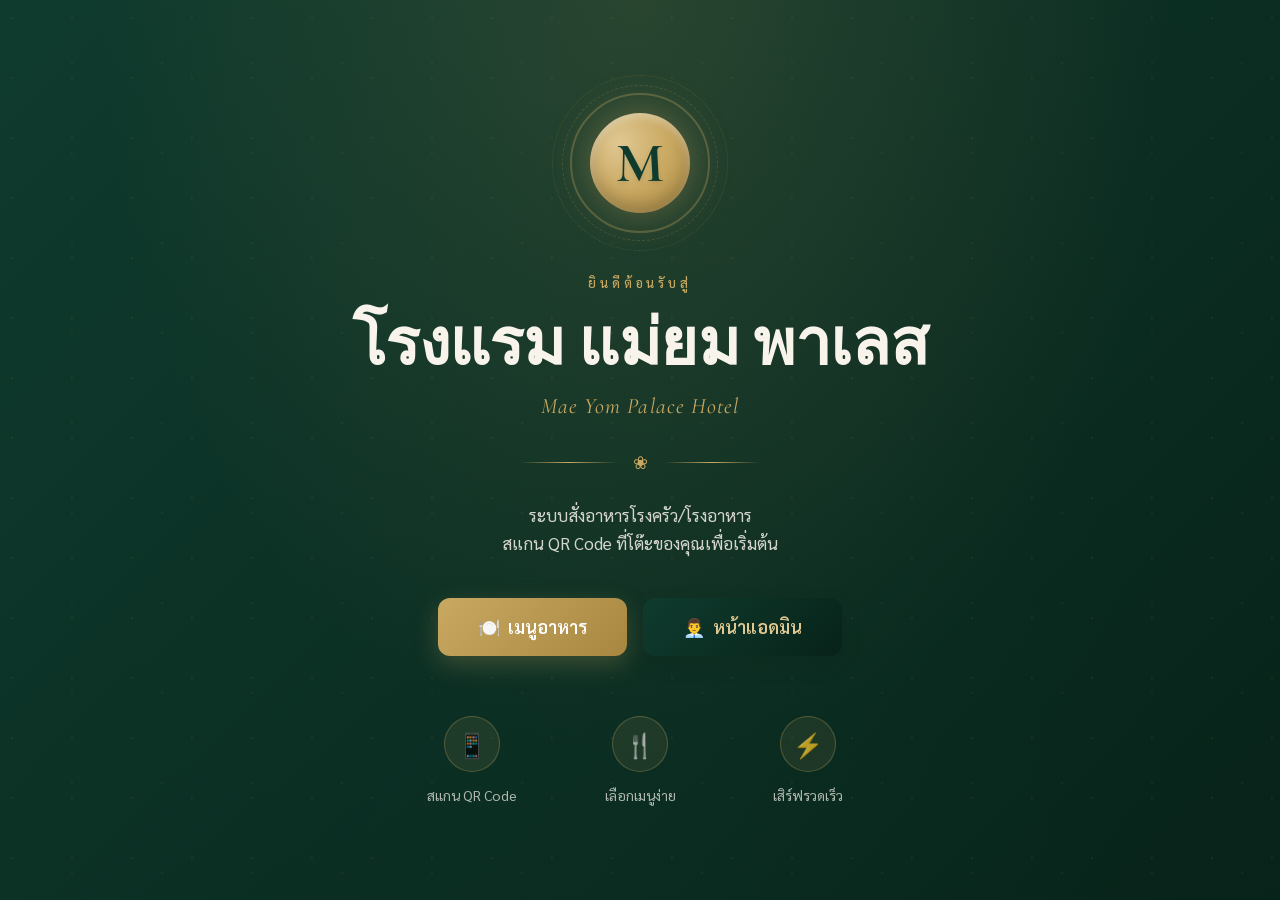
<file: public/index.html>
<!DOCTYPE html>
<html lang="th">
<head>
    <meta charset="UTF-8">
    <meta name="viewport" content="width=device-width, initial-scale=1.0, maximum-scale=1.0">
    <meta name="theme-color" content="#0F3B2E">
    <title>โรงแรม แม่ยม พาเลส | Mae Yom Palace Hotel</title>
    
    <link rel="preconnect" href="https://fonts.googleapis.com">
    <link rel="preconnect" href="https://fonts.gstatic.com" crossorigin>
    <link href="https://fonts.googleapis.com/css2?family=Cormorant+Garamond:wght@400;500;600;700&family=Sarabun:wght@300;400;500;600;700&display=swap" rel="stylesheet">
    
    <link rel="stylesheet" href="css/styles.css">
    <link rel="manifest" href="manifest.json">
</head>
<body>
    <div class="hero-bg">
        <div class="hero-content">
            <div class="hero-emblem">
                <div class="emblem-circle">
                    <span class="emblem-letter">M</span>
                </div>
                <div class="emblem-rays"></div>
            </div>
            
            <div class="hero-text">
                <p class="hero-eyebrow">ยินดีต้อนรับสู่</p>
                <h1 class="hero-title">โรงแรม แม่ยม พาเลส</h1>
                <p class="hero-subtitle">Mae Yom Palace Hotel</p>
                
                <div class="divider-luxury">
                    <span class="divider-luxury-icon">❀</span>
                </div>
                
                <p class="hero-description">
                    ระบบสั่งอาหารโรงครัว/โรงอาหาร<br>
                    สแกน QR Code ที่โต๊ะของคุณเพื่อเริ่มต้น
                </p>
            </div>
            
            <div class="hero-actions">
                <a href="#" id="btn-customer" class="btn btn-primary btn-xl">
                    <span>🍽️</span> เมนูอาหาร
                </a>
                <a href="admin.html" class="btn btn-emerald btn-xl">
                    <span>👨‍💼</span> หน้าแอดมิน
                </a>
            </div>
            
            <div class="hero-features">
                <div class="feature-item">
                    <div class="feature-icon">📱</div>
                    <p>สแกน QR Code</p>
                </div>
                <div class="feature-item">
                    <div class="feature-icon">🍴</div>
                    <p>เลือกเมนูง่าย</p>
                </div>
                <div class="feature-item">
                    <div class="feature-icon">⚡</div>
                    <p>เสิร์ฟรวดเร็ว</p>
                </div>
            </div>
        </div>
    </div>
    
    <style>
        .hero-bg {
            min-height: 100vh;
            background: 
                radial-gradient(ellipse at top, rgba(201, 168, 97, 0.15), transparent 60%),
                radial-gradient(ellipse at bottom, rgba(15, 59, 46, 0.1), transparent 60%),
                linear-gradient(135deg, #0F3B2E 0%, #082319 100%);
            position: relative;
            overflow: hidden;
            display: flex;
            align-items: center;
            justify-content: center;
            padding: 40px 20px;
        }
        
        .hero-bg::before {
            content: '';
            position: absolute;
            inset: 0;
            background-image: 
                radial-gradient(circle at 20% 30%, rgba(201, 168, 97, 0.08) 1px, transparent 1px),
                radial-gradient(circle at 80% 70%, rgba(201, 168, 97, 0.06) 1px, transparent 1px);
            background-size: 60px 60px, 90px 90px;
            pointer-events: none;
        }
        
        .hero-content {
            text-align: center;
            max-width: 640px;
            position: relative;
            z-index: 1;
            animation: fade-in-up 0.8s ease;
        }
        
        .hero-emblem {
            position: relative;
            width: 140px;
            height: 140px;
            margin: 0 auto 40px;
            display: flex;
            align-items: center;
            justify-content: center;
        }
        
        .emblem-circle {
            width: 100px;
            height: 100px;
            border-radius: 50%;
            background: 
                radial-gradient(circle at 30% 30%, #E0C892, #C9A861 50%, #A88840);
            display: flex;
            align-items: center;
            justify-content: center;
            box-shadow: 
                0 0 40px rgba(201, 168, 97, 0.4),
                inset 0 -8px 16px rgba(0,0,0,0.2),
                inset 0 4px 8px rgba(255,255,255,0.4);
            position: relative;
            z-index: 2;
        }
        
        .emblem-letter {
            font-family: 'Cormorant Garamond', serif;
            font-size: 56px;
            font-weight: 700;
            color: #0F3B2E;
            text-shadow: 0 2px 4px rgba(0,0,0,0.1);
        }
        
        .emblem-rays {
            position: absolute;
            inset: 0;
            border: 2px solid rgba(201, 168, 97, 0.3);
            border-radius: 50%;
            animation: emblem-rotate 20s linear infinite;
        }
        
        .emblem-rays::before, .emblem-rays::after {
            content: '';
            position: absolute;
            inset: -10px;
            border: 1px dashed rgba(201, 168, 97, 0.2);
            border-radius: 50%;
        }
        
        .emblem-rays::after {
            inset: -20px;
            border-style: dotted;
        }
        
        @keyframes emblem-rotate {
            to { transform: rotate(360deg); }
        }
        
        .hero-eyebrow {
            font-size: 13px;
            letter-spacing: 0.3em;
            text-transform: uppercase;
            color: #C9A861;
            margin-bottom: 16px;
            font-weight: 500;
        }
        
        .hero-title {
            font-family: 'Cormorant Garamond', serif;
            font-size: clamp(2.5rem, 6vw, 4rem);
            font-weight: 600;
            color: #F8F4EC;
            line-height: 1.1;
            margin-bottom: 8px;
            letter-spacing: -0.01em;
        }
        
        .hero-subtitle {
            font-family: 'Cormorant Garamond', serif;
            font-style: italic;
            font-size: 22px;
            color: #C9A861;
            margin-bottom: 24px;
            letter-spacing: 0.05em;
        }
        
        .hero-description {
            color: rgba(248, 244, 236, 0.85);
            font-size: 17px;
            line-height: 1.7;
            margin-bottom: 40px;
        }
        
        .divider-luxury {
            margin: 24px auto;
            max-width: 240px;
        }
        
        .hero-actions {
            display: flex;
            gap: 16px;
            justify-content: center;
            flex-wrap: wrap;
            margin-bottom: 60px;
        }
        
        .hero-features {
            display: grid;
            grid-template-columns: repeat(3, 1fr);
            gap: 24px;
            max-width: 480px;
            margin: 0 auto;
        }
        
        .feature-item {
            text-align: center;
            color: rgba(248, 244, 236, 0.7);
            font-size: 14px;
        }
        
        .feature-icon {
            width: 56px;
            height: 56px;
            margin: 0 auto 12px;
            background: rgba(201, 168, 97, 0.1);
            border: 1px solid rgba(201, 168, 97, 0.3);
            border-radius: 50%;
            display: flex;
            align-items: center;
            justify-content: center;
            font-size: 24px;
        }
        
        @media (max-width: 480px) {
            .hero-actions { flex-direction: column; }
            .hero-actions .btn { width: 100%; }
        }
    </style>
    
    <script src="js/config.js"></script>
    <script>
        // ตรวจสอบว่ามี table param ไหม (มาจากการสแกน QR)
        const params = new URLSearchParams(window.location.search);
        const tableNumber = params.get('table');
        
        if (tableNumber) {
            // มาจากการสแกน QR -> redirect ไปหน้าเมนู
            window.location.href = `menu.html?table=${tableNumber}`;
        }
        
        // ปุ่มเมนูอาหาร -> ให้กรอกเลขโต๊ะ หรือเลือกกลับบ้าน
        document.getElementById('btn-customer').addEventListener('click', (e) => {
            e.preventDefault();
            const choice = confirm('คุณกำลังจะ:\n\n[ตกลง] = สั่งกลับบ้าน (Takeaway)\n[ยกเลิก] = กินที่นี่ (กรุณากรอกเลขโต๊ะ)');
            if (choice) {
                window.location.href = 'menu.html?type=takeaway';
            } else {
                const t = prompt('กรุณากรอกเลขโต๊ะ:');
                if (t && !isNaN(t)) {
                    window.location.href = `menu.html?table=${t}`;
                }
            }
        });
    </script>
</body>
</html>
</file>
<file: public/css/styles.css>
/* ============================================================
   โรงแรม แม่ยม พาเลส - Mae Yom Palace Hotel
   Design System - Luxurious Hotel Theme
   ============================================================ */

:root {
    /* Primary Colors - ทอง+เขียวเข้มแบบหรูหรา */
    --color-gold: #C9A861;
    --color-gold-light: #E0C892;
    --color-gold-dark: #A88840;
    --color-emerald: #0F3B2E;
    --color-emerald-light: #1A5F4A;
    --color-emerald-dark: #082319;
    
    /* Neutral */
    --color-cream: #F8F4EC;
    --color-cream-dark: #EDE5D3;
    --color-ivory: #FFFCF5;
    --color-charcoal: #1A1A1A;
    --color-graphite: #2D2D2D;
    --color-stone: #6B6B6B;
    --color-mist: #ADADAD;
    
    /* Status Colors */
    --color-pending: #FCD34D;
    --color-accepted: #60A5FA;
    --color-cooking: #FB923C;
    --color-ready: #34D399;
    --color-delivering: #A78BFA;
    --color-completed: #10B981;
    --color-cancelled: #EF4444;
    
    /* Effects */
    --shadow-sm: 0 2px 8px rgba(0,0,0,0.06);
    --shadow-md: 0 8px 24px rgba(0,0,0,0.08);
    --shadow-lg: 0 16px 48px rgba(0,0,0,0.12);
    --shadow-xl: 0 24px 64px rgba(0,0,0,0.16);
    --shadow-gold: 0 8px 24px rgba(201, 168, 97, 0.25);
    
    /* Border Radius */
    --radius-sm: 8px;
    --radius-md: 12px;
    --radius-lg: 16px;
    --radius-xl: 24px;
    --radius-full: 9999px;
    
    /* Typography */
    --font-display: 'Cormorant Garamond', 'Sarabun', serif;
    --font-body: 'Sarabun', 'Prompt', sans-serif;
    --font-mono: 'JetBrains Mono', monospace;
}

/* ============================================================
   Reset & Base
   ============================================================ */
*, *::before, *::after {
    box-sizing: border-box;
    margin: 0;
    padding: 0;
}

html {
    -webkit-font-smoothing: antialiased;
    -moz-osx-font-smoothing: grayscale;
    text-rendering: optimizeLegibility;
}

body {
    font-family: var(--font-body);
    font-size: 16px;
    line-height: 1.6;
    color: var(--color-charcoal);
    background: var(--color-cream);
    min-height: 100vh;
    overflow-x: hidden;
}

/* Scrollbar */
::-webkit-scrollbar { width: 10px; height: 10px; }
::-webkit-scrollbar-track { background: var(--color-cream-dark); }
::-webkit-scrollbar-thumb { background: var(--color-gold); border-radius: 10px; }
::-webkit-scrollbar-thumb:hover { background: var(--color-gold-dark); }

/* ============================================================
   Typography
   ============================================================ */
.font-display { font-family: var(--font-display); font-weight: 600; letter-spacing: -0.02em; }

h1, h2, h3, h4 { font-family: var(--font-display); font-weight: 600; line-height: 1.2; letter-spacing: -0.02em; }

h1 { font-size: clamp(2rem, 5vw, 3.5rem); }
h2 { font-size: clamp(1.5rem, 4vw, 2.5rem); }
h3 { font-size: clamp(1.25rem, 3vw, 1.75rem); }

/* ============================================================
   Layout
   ============================================================ */
.container {
    max-width: 1280px;
    margin: 0 auto;
    padding: 0 20px;
}

.container-sm { max-width: 720px; margin: 0 auto; padding: 0 20px; }
.container-lg { max-width: 1440px; margin: 0 auto; padding: 0 20px; }

/* ============================================================
   Header
   ============================================================ */
.maeyom-header {
    background: linear-gradient(135deg, var(--color-emerald-dark) 0%, var(--color-emerald) 50%, var(--color-emerald-light) 100%);
    color: var(--color-cream);
    padding: 20px 0;
    box-shadow: var(--shadow-md);
    position: sticky;
    top: 0;
    z-index: 100;
}

.maeyom-header-inner {
    display: flex;
    align-items: center;
    justify-content: space-between;
    gap: 20px;
}

.maeyom-logo {
    display: flex;
    align-items: center;
    gap: 14px;
}

.maeyom-logo-mark {
    width: 48px;
    height: 48px;
    background: linear-gradient(135deg, var(--color-gold-light), var(--color-gold), var(--color-gold-dark));
    border-radius: 50%;
    display: flex;
    align-items: center;
    justify-content: center;
    font-family: var(--font-display);
    font-weight: 700;
    font-size: 22px;
    color: var(--color-emerald-dark);
    box-shadow: var(--shadow-gold);
    border: 2px solid var(--color-gold-light);
}

.maeyom-logo-text {
    line-height: 1.1;
}

.maeyom-logo-name {
    font-family: var(--font-display);
    font-size: 22px;
    font-weight: 600;
    color: var(--color-gold-light);
    letter-spacing: 0.02em;
}

.maeyom-logo-sub {
    font-size: 12px;
    letter-spacing: 0.15em;
    text-transform: uppercase;
    color: var(--color-cream);
    opacity: 0.8;
}

/* ============================================================
   Buttons
   ============================================================ */
.btn {
    display: inline-flex;
    align-items: center;
    justify-content: center;
    gap: 8px;
    padding: 12px 24px;
    border-radius: var(--radius-md);
    border: none;
    font-family: var(--font-body);
    font-size: 15px;
    font-weight: 600;
    cursor: pointer;
    transition: all 0.25s cubic-bezier(0.4, 0, 0.2, 1);
    white-space: nowrap;
    user-select: none;
    text-decoration: none;
    line-height: 1;
}

.btn:active { transform: translateY(1px); }
.btn:disabled { opacity: 0.5; cursor: not-allowed; }

.btn-primary {
    background: linear-gradient(135deg, var(--color-gold) 0%, var(--color-gold-dark) 100%);
    color: white;
    box-shadow: var(--shadow-gold);
}
.btn-primary:hover:not(:disabled) { transform: translateY(-2px); box-shadow: 0 12px 32px rgba(201, 168, 97, 0.4); }

.btn-emerald {
    background: linear-gradient(135deg, var(--color-emerald) 0%, var(--color-emerald-dark) 100%);
    color: var(--color-gold-light);
    box-shadow: var(--shadow-md);
}
.btn-emerald:hover:not(:disabled) { transform: translateY(-2px); box-shadow: var(--shadow-lg); }

.btn-secondary {
    background: white;
    color: var(--color-charcoal);
    border: 1px solid var(--color-cream-dark);
    box-shadow: var(--shadow-sm);
}
.btn-secondary:hover:not(:disabled) { background: var(--color-cream); border-color: var(--color-gold); }

.btn-danger {
    background: linear-gradient(135deg, #EF4444 0%, #DC2626 100%);
    color: white;
}
.btn-danger:hover:not(:disabled) { transform: translateY(-2px); box-shadow: 0 8px 24px rgba(239, 68, 68, 0.3); }

.btn-ghost {
    background: transparent;
    color: var(--color-charcoal);
    border: 1px solid var(--color-mist);
}
.btn-ghost:hover:not(:disabled) { background: var(--color-cream); border-color: var(--color-charcoal); }

.btn-sm { padding: 8px 16px; font-size: 13px; }
.btn-lg { padding: 16px 32px; font-size: 16px; }
.btn-xl { padding: 20px 40px; font-size: 18px; }
.btn-block { width: 100%; }
.btn-icon { padding: 10px; aspect-ratio: 1; }

/* ============================================================
   Cards
   ============================================================ */
.card {
    background: white;
    border-radius: var(--radius-lg);
    padding: 24px;
    box-shadow: var(--shadow-md);
    transition: all 0.3s ease;
}

.card-hover:hover {
    transform: translateY(-4px);
    box-shadow: var(--shadow-lg);
}

.card-luxury {
    background: linear-gradient(135deg, white 0%, var(--color-cream) 100%);
    border: 1px solid var(--color-gold-light);
    position: relative;
}

.card-luxury::before {
    content: '';
    position: absolute;
    top: 0; left: 0; right: 0;
    height: 4px;
    background: linear-gradient(90deg, var(--color-gold-light), var(--color-gold), var(--color-gold-dark), var(--color-gold), var(--color-gold-light));
    border-radius: var(--radius-lg) var(--radius-lg) 0 0;
}

/* ============================================================
   Forms
   ============================================================ */
.form-group { margin-bottom: 20px; }

.form-label {
    display: block;
    font-size: 14px;
    font-weight: 600;
    color: var(--color-graphite);
    margin-bottom: 8px;
    letter-spacing: 0.01em;
}

.form-label-required::after {
    content: ' *';
    color: #EF4444;
}

.form-input, .form-select, .form-textarea {
    width: 100%;
    padding: 12px 16px;
    border: 1.5px solid var(--color-cream-dark);
    border-radius: var(--radius-md);
    font-family: var(--font-body);
    font-size: 15px;
    color: var(--color-charcoal);
    background: white;
    transition: all 0.2s ease;
    font-weight: 500;
}

.form-input:focus, .form-select:focus, .form-textarea:focus {
    outline: none;
    border-color: var(--color-gold);
    box-shadow: 0 0 0 4px rgba(201, 168, 97, 0.15);
}

.form-textarea { resize: vertical; min-height: 100px; }

/* ============================================================
   Badges & Status
   ============================================================ */
.badge {
    display: inline-flex;
    align-items: center;
    gap: 6px;
    padding: 6px 14px;
    border-radius: var(--radius-full);
    font-size: 13px;
    font-weight: 600;
    line-height: 1;
    white-space: nowrap;
}

.status-pending    { background: rgba(252, 211, 77, 0.2); color: #92400E; border: 1px solid #FCD34D; }
.status-accepted   { background: rgba(96, 165, 250, 0.2); color: #1E3A8A; border: 1px solid #60A5FA; }
.status-cooking    { background: rgba(251, 146, 60, 0.2); color: #9A3412; border: 1px solid #FB923C; }
.status-ready      { background: rgba(52, 211, 153, 0.2); color: #065F46; border: 1px solid #34D399; }
.status-delivering { background: rgba(167, 139, 250, 0.2); color: #4C1D95; border: 1px solid #A78BFA; }
.status-completed  { background: rgba(16, 185, 129, 0.2); color: #064E3B; border: 1px solid #10B981; }
.status-cancelled  { background: rgba(239, 68, 68, 0.2); color: #7F1D1D; border: 1px solid #EF4444; }

.badge-gold {
    background: linear-gradient(135deg, var(--color-gold-light), var(--color-gold));
    color: var(--color-emerald-dark);
    font-weight: 700;
}

.badge-emerald {
    background: linear-gradient(135deg, var(--color-emerald), var(--color-emerald-dark));
    color: var(--color-gold-light);
}

/* ============================================================
   Animations
   ============================================================ */
@keyframes pulse-gold {
    0%, 100% { box-shadow: 0 0 0 0 rgba(201, 168, 97, 0.5); }
    50% { box-shadow: 0 0 0 12px rgba(201, 168, 97, 0); }
}

@keyframes fade-in-up {
    from { opacity: 0; transform: translateY(16px); }
    to { opacity: 1; transform: translateY(0); }
}

@keyframes shimmer {
    0% { background-position: -1000px 0; }
    100% { background-position: 1000px 0; }
}

@keyframes ring {
    0%, 100% { transform: rotate(0); }
    20%, 60% { transform: rotate(-15deg); }
    40%, 80% { transform: rotate(15deg); }
}

.animate-fade-in-up { animation: fade-in-up 0.5s cubic-bezier(0.4, 0, 0.2, 1) both; }
.animate-pulse-gold { animation: pulse-gold 2s ease-in-out infinite; }
.animate-ring { animation: ring 0.8s ease-in-out infinite; transform-origin: top center; }

/* ============================================================
   Decorative
   ============================================================ */
.divider-luxury {
    display: flex;
    align-items: center;
    gap: 16px;
    margin: 24px 0;
}

.divider-luxury::before, .divider-luxury::after {
    content: '';
    flex: 1;
    height: 1px;
    background: linear-gradient(90deg, transparent, var(--color-gold), transparent);
}

.divider-luxury-icon {
    color: var(--color-gold);
    font-size: 18px;
}

/* ============================================================
   Loading
   ============================================================ */
.spinner {
    width: 40px;
    height: 40px;
    border: 3px solid var(--color-cream-dark);
    border-top-color: var(--color-gold);
    border-radius: 50%;
    animation: spin 0.8s linear infinite;
}

@keyframes spin { to { transform: rotate(360deg); } }

.loading-overlay {
    position: fixed;
    inset: 0;
    background: rgba(248, 244, 236, 0.95);
    display: flex;
    align-items: center;
    justify-content: center;
    z-index: 9000;
    backdrop-filter: blur(4px);
}

/* ============================================================
   Modal
   ============================================================ */
.modal-overlay {
    position: fixed;
    inset: 0;
    background: rgba(15, 59, 46, 0.6);
    backdrop-filter: blur(8px);
    display: flex;
    align-items: center;
    justify-content: center;
    z-index: 9000;
    padding: 20px;
    animation: fade-in-up 0.3s ease;
}

.modal {
    background: white;
    border-radius: var(--radius-xl);
    max-width: 540px;
    width: 100%;
    max-height: 90vh;
    overflow-y: auto;
    box-shadow: var(--shadow-xl);
    animation: fade-in-up 0.4s cubic-bezier(0.34, 1.56, 0.64, 1);
}

.modal-header {
    padding: 24px;
    border-bottom: 1px solid var(--color-cream-dark);
    display: flex;
    align-items: center;
    justify-content: space-between;
}

.modal-body { padding: 24px; }
.modal-footer { padding: 16px 24px 24px; display: flex; gap: 12px; justify-content: flex-end; }

/* ============================================================
   Utilities
   ============================================================ */
.flex { display: flex; }
.flex-col { flex-direction: column; }
.items-center { align-items: center; }
.justify-center { justify-content: center; }
.justify-between { justify-content: space-between; }
.gap-2 { gap: 8px; }
.gap-3 { gap: 12px; }
.gap-4 { gap: 16px; }
.gap-6 { gap: 24px; }
.text-center { text-align: center; }
.text-gold { color: var(--color-gold); }
.text-emerald { color: var(--color-emerald); }
.bg-cream { background: var(--color-cream); }
.bg-emerald { background: var(--color-emerald); }
.font-bold { font-weight: 700; }
.text-sm { font-size: 14px; }
.text-xs { font-size: 12px; }
.text-lg { font-size: 18px; }
.text-xl { font-size: 20px; }
.text-2xl { font-size: 24px; }
.mt-2 { margin-top: 8px; }
.mt-4 { margin-top: 16px; }
.mt-6 { margin-top: 24px; }
.mb-2 { margin-bottom: 8px; }
.mb-4 { margin-bottom: 16px; }
.mb-6 { margin-bottom: 24px; }
.p-4 { padding: 16px; }
.p-6 { padding: 24px; }
.w-full { width: 100%; }
.hidden { display: none !important; }

.grid { display: grid; }
.grid-2 { grid-template-columns: repeat(2, 1fr); }
.grid-3 { grid-template-columns: repeat(3, 1fr); }
.grid-4 { grid-template-columns: repeat(4, 1fr); }

@media (max-width: 768px) {
    .grid-3, .grid-4 { grid-template-columns: repeat(2, 1fr); }
    .container { padding: 0 16px; }
}

@media (max-width: 480px) {
    .grid-2, .grid-3, .grid-4 { grid-template-columns: 1fr; }
}

/* ============================================================
   Print Styles
   ============================================================ */
@media print {
    body { background: white; }
    .no-print { display: none !important; }
    .maeyom-header { display: none; }
}

/* ============================================================
   Additional styles for tables.html / menu-manage.html
   ============================================================ */
:root {
    --color-line: var(--color-cream-dark);
    --color-muted: #8a8676;
}

/* Topbar (admin pages internal nav) */
.topbar {
    background: linear-gradient(135deg, var(--color-emerald-dark) 0%, var(--color-emerald) 100%);
    color: var(--color-cream);
    padding: 14px 16px;
    box-shadow: 0 2px 12px rgba(15,59,46,.15);
    margin-bottom: 0;
}
.topbar-inner {
    max-width: 1200px; margin: 0 auto;
    display: flex; align-items: center; justify-content: space-between; gap: 16px;
    flex-wrap: wrap;
}
.brand-link {
    display: flex; align-items: center; gap: 10px;
    color: var(--color-cream); text-decoration: none;
}
.brand-mark {
    width: 38px; height: 38px; border-radius: 50%;
    background: linear-gradient(135deg, var(--color-gold-light), var(--color-gold), var(--color-gold-dark));
    color: var(--color-emerald-dark);
    display: flex; align-items: center; justify-content: center;
    font-family: 'Cormorant Garamond', serif; font-size: 22px; font-weight: 700;
    border: 2px solid var(--color-gold-light);
}
.brand-name {
    font-family: 'Cormorant Garamond', serif; font-size: 20px; font-weight: 600;
    color: var(--color-gold-light);
}
.topbar-nav { display: flex; gap: 4px; flex-wrap: wrap; }
.topbar-nav a {
    color: var(--color-cream); text-decoration: none;
    padding: 8px 14px; border-radius: 8px; font-size: 14px; font-weight: 500;
    transition: all .2s;
}
.topbar-nav a:hover { background: rgba(201,168,97,.15); color: var(--color-gold-light); }
.topbar-nav a.active { background: var(--color-gold); color: var(--color-emerald-dark); font-weight: 700; }

/* Modal (alternate naming) */
.modal-bg {
    position: fixed; inset: 0; background: rgba(0,0,0,.5);
    display: flex; align-items: center; justify-content: center;
    z-index: 1000; padding: 16px; backdrop-filter: blur(4px);
}
.modal-card {
    background: #fff; border-radius: 16px; padding: 24px;
    max-width: 480px; width: 100%;
    max-height: 90vh; overflow-y: auto;
    box-shadow: 0 24px 64px rgba(0,0,0,.25);
    border-top: 4px solid var(--color-gold);
}

/* Form rows */
.form-row { margin-bottom: 14px; }
.form-row label {
    display: block; font-size: 13px; font-weight: 600;
    color: var(--color-emerald); margin-bottom: 6px;
}
.form-row input[type="text"],
.form-row input[type="number"],
.form-row input[type="tel"],
.form-row input[type="email"],
.form-row input[type="file"],
.form-row textarea,
.form-row select {
    width: 100%; padding: 10px 12px;
    border: 1.5px solid var(--color-line); border-radius: 8px;
    font-family: inherit; font-size: 14px;
    background: #fff; color: var(--color-emerald);
    transition: border-color .2s;
}
.form-row input:focus,
.form-row textarea:focus,
.form-row select:focus {
    outline: none; border-color: var(--color-gold);
}
.form-row textarea { resize: vertical; min-height: 60px; }
.form-row input[type="checkbox"] {
    width: auto; margin: 0; cursor: pointer;
}
</file>
